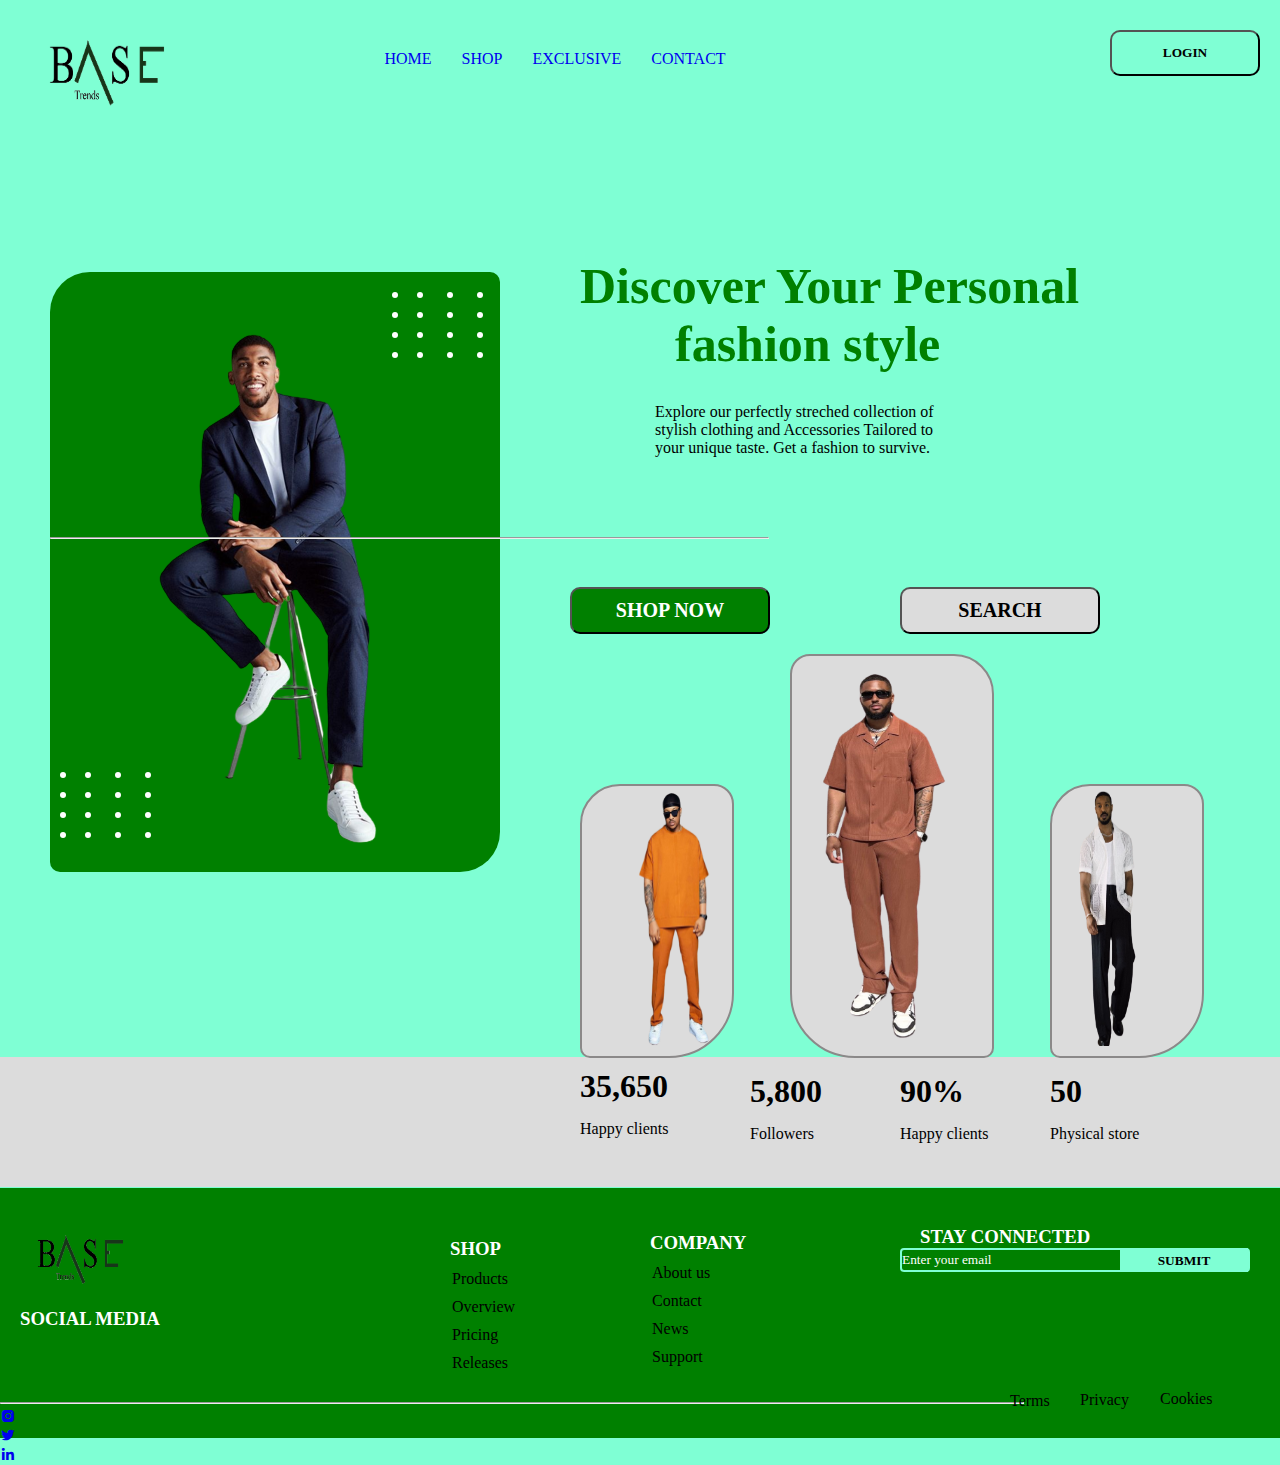
<file: index.html>
<!DOCTYPE html>
<html lang="en">
<head>
    <meta charset="UTF-8">
    <meta name="viewport" content="width=device-width, initial-scale=1.0">
    <title>Document</title>
    <link rel="stylesheet" href="./main.css">
    
    <link rel="stylesheet" 
    href="https://unpkg.com/boxicons@latest/css/boxicons.min.css"> 
</head>
<body>
    <section>

        <div class="bttn">
            <button>LOGIN</button>
        </div>
        <div class="nav-links">
            <div class="nav-link">
                <ul>
                    <li><a href="index.html">HOME</a> </li>
                    <li><a href="shop.html">SHOP</a></li>
                    <li><a href='./exclusive.html'>EXCLUSIVE</a></li>
                    <li><a href="./Contact.html">CONTACT</a></li>
                </ul>
            </div>
        </div>
        <div class="log">
            <img src="./images/BASE-LOGO-PNG.png" alt="">
        </div>
        

        </div>
        
        
        <div class="shape">
          <div class=" contain-circle1">
            <div class="circle-container1">
                <div class="circle">  
                </div>
                <div class="circle1">  
                </div>
                <div class="circle2">  
                </div>
                <div class="circle3">  
                </div>
                <div class="circle4">  
                </div>
               </div>
    
               <div class="circle-container2">
                <div class="circle">  
                </div>
                <div class="circle1">  
                </div>
                <div class="circle2">  
                </div>
                <div class="circle3">  
                </div>
                <div class="circle4">  
                </div>
               </div>
    
               <div class="circle-container3">
                <div class="circle">  
                </div>
                <div class="circle1">  
                </div>
                <div class="circle2">  
                </div>
                <div class="circle3">  
                </div>
                <div class="circle4">  
                </div>
               </div>
    
               <div class="circle-container4">
                <div class="circle">  
                </div>
                <div class="circle1">  
                </div>
                <div class="circle2">  
                </div>
                <div class="circle3">  
                </div>
                <div class="circle4">  
                </div>
               </div>
        </div>
         

          <div class="contain-circle2">
            <div class="circle-container1">
                <div class="circle">  
                </div>
                <div class="circle1">  
                </div>
                <div class="circle2">  
                </div>
                <div class="circle3">  
                </div>
                <div class="circle4">  
                </div>
               </div>
    
               <div class="circle-container2">
                <div class="circle">  
                </div>
                <div class="circle1">  
                </div>
                <div class="circle2">  
                </div>
                <div class="circle3">  
                </div>
                <div class="circle4">  
                </div>
               </div>
    
               <div class="circle-container3">
                <div class="circle">  
                </div>
                <div class="circle1">  
                </div>
                <div class="circle2">  
                </div>
                <div class="circle3">  
                </div>
                <div class="circle4">  
                </div>
               </div>
    
               <div class="circle-container4">
                <div class="circle">  
                </div>
                <div class="circle1">  
                </div>
                <div class="circle2">  
                </div>
                <div class="circle3">  
                </div>
                <div class="circle4">  
                </div>
               </div>
          </div>

            <img src="./images/the_famous_British_boxing_world_champion_Anthony_Joshua_in_casual_outfit_with_Hugo_Boss_trendy_suit-removebg-preview.png" class="person">
        </div>
        <div class="mn"> 
            <H1>Discover Your Personal</H1>
                <div class="nn">
                    <h1>fashion style</h1>
                </div>
            <p>Explore our perfectly streched collection of <br> stylish clothing and Accessories Tailored to <br> your unique taste. Get a fashion to survive.</p>
        </div>
        <div class="lix">
            <hr>
        </div>
        <div class="api">
            <button>SHOP NOW</button>
        </div>
        <div class="ape">
            <button>SEARCH</button>
        </div>
        <div class="card2">
        </div>
        <div class="card3">
            <img src="./images/Celebrity_Taylor__Yomi_Casual_wishes_Nollywood_Actor__Ik_Ogbonna_a_Happy_50th_Birthday-removebg-preview - Copy.png" alt="">
            
        </div>
        <div class="card4">
            <!-- <img src="./images/download__2_-removebg-preview.png" alt="">    -->
        </div>
        <div class="ecess">
            <img src="./images/download__2_-removebg-preview.png" alt="">
        </div>
        <div class="card5">
            <img src="./images/download__1_-removebg-preview - Copy.png" alt="">
            
        </div>
        <div class="contain">
            <div class="ali">
                <h1>35,650</h1>
                <p>Happy clients</p>
            </div>
            <div class="jose">
                <h1>5,800</h1>
                <p>Followers</p> 
            </div>
            <div class="mose">
                <h1>90%</h1>
                <p>Happy clients</p>
            </div>    
                
            <div class="ron">
                <h1>50</h1>
                <p>Physical store</p>
            </div> 
        </div>         
    </section>
    <div class="footer">
        <div class="logo">
            <img src="./images/BASE-LOGO-PNG.png" alt="">
        </div>
        
        <div class="roni">
            <h3>SOCIAL MEDIA</h3>
        </div>
    <div class="sho">
        <h3>SHOP</h3>
    </div> 
    <div class="pie">
        <p>Products</p>
        <p>Overview</p>
        <p>Pricing</p>
        <p>Releases</p>
    </div> 
    <div class="sow">
        <h3>COMPANY</h3>
    </div> 
    <div class="chat">
        <p>About us</p>
        <p>Contact</p>
        <p>News</p>
        <p>Support</p>
    </div> 
    <div class="gren">
        <h3>STAY CONNECTED</h3>
    </div> 
    <div class="button">
        <input type="" placeholder="Enter your email">
    </div>
    <div class="but">
        <button>SUBMIT</button>
    </div>
    <div class="jui">
        <hr>
    </div>
    
    <div class="rie">
        Terms
    </div>
    <div class="rio">
        Privacy
    </div>
    <div class="riu">
        Cookies
    </div>
    <div class="soci">
        <a href="#"><i class='bx bxl-instagram-alt' ></i></a>  
     </div>
    <div class="soi">
        <a href="#"><i class='bx bxl-twitter' ></i></a>
        </div>
    <div class="soc">
        <a href="#"><i class='bx bxl-linkedin' ></i></a>
    </div>
    </div>
    
<script src="./APPS/main.js"></script>
</body>
</html>
</file>
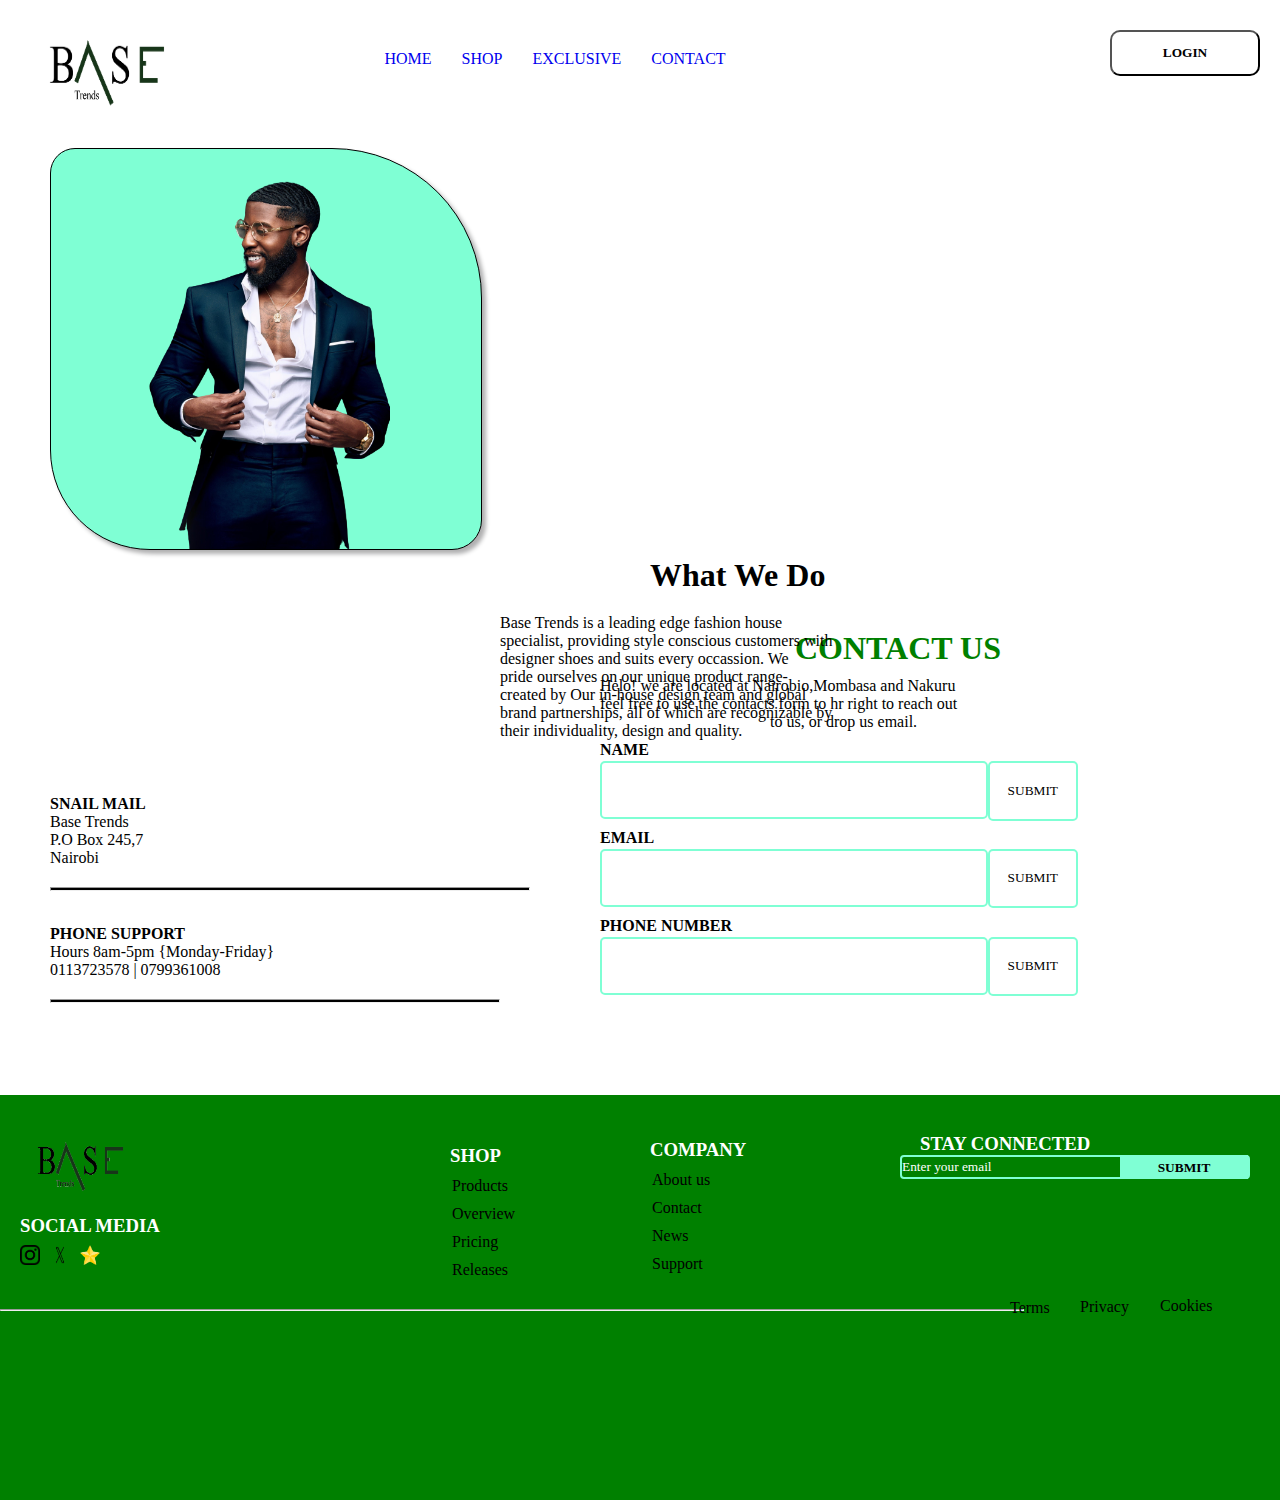
<file: Contact.html>
<!DOCTYPE html>
<html lang="en">
<head>
    <meta charset="UTF-8">
    <meta name="viewport" content="width=device-width, initial-scale=1.0">
    <title>Document</title>
    <link rel="stylesheet" href="./main.css">
</head>
<body class="Contactbody">
    <section>
        <div class="btttun">
            <button>LOGIN</button>
        </div>
        <div class="tav-links">
            <div class="tav-link">
                <ul>
                    <li><a href="./index.html">HOME</a></li>
                    <li><a href="./shop.html">SHOP</a></li>
                    <li><a href="./exclusive.html">EXCLUSIVE</a></li>
                    <li><a href="./Contact.html">CONTACT</a></li>
                </ul>
            </div>
        </div>
        <div class="logo3">
            <img src="./images/BASE-LOGO-PNG.png" alt="">
        </div>
        <div class="Contant">
            <div class="contantpng">
         <img src="./images/It_s_Man_Crush_Monday__and_Philly_Model_Zaire_Is_Our_Gift_To_You__You_re_Welcome______Essence-removebg-preview.png" alt="">
            </div>

        </div>
        <div class="contact-text">
            <h1>What We Do</h1>
            <P>Base Trends is a leading edge fashion house <br> specialist, providing style conscious customers with <br> designer shoes and suits every occassion. We <br> pride ourselves on our unique product range- <br> created by Our in-house design team and global <br> brand partnerships, all of which are recognizable  by  <br> their individuality, design and quality.</P>
        </div>
        <div class="contactus-text">
            <h1>CONTACT US</h1>
            <P1>Helo! we are located at Nairobio,Mombasa and Nakuru <br> feel free to use the contacts form to hr right to reach out <br> <span> to us, or drop us email.</span></P1>
    
        </div>
        <form class="contact-input">
            <h4>NAME</h4>
            <input type="name">
            <button class="button1">SUBMIT</button>
        </form>
        <form class="contact-inputs">
            <h4>EMAIL</h4>
            <input type="name">
            <button class="button2">SUBMIT</button>
        </form>
        <form class="contact-inputss">
            <h4>PHONE NUMBER</h4>
            <input type="name">
            <button class="button3">SUBMIT</button>
        </form>
        <div class="Snail-mail">
            <h4>SNAIL MAIL</h4>
            <P>Base Trends</P>
            <p>P.O Box 245,7</p>
            <p>Nairobi</p>
            <hr>

        </div>
        <div class="phone-support">
            <h4>PHONE SUPPORT</h4>
            <P>Hours 8am-5pm {Monday-Friday}</P>
            <p>0113723578 | 0799361008</p>
    
            <hr>

        </div>
        <div class="footer4">
            <div class="logo">
                <img src="./images/BASE-LOGO-PNG.png" alt="">
            </div>
            <div class="roni">
                <h3>SOCIAL MEDIA</h3>
            </div>
        <div class="sho">
            <h3>SHOP</h3>
        </div> 
        <div class="pie">
            <p>Products</p>
            <p>Overview</p>
            <p>Pricing</p>
            <p>Releases</p>
        </div>  
        <div class="sow">
            <h3>COMPANY</h3>
        </div> 
        <div class="chat">
            <p>About us</p>
            <p>Contact</p>
            <p>News</p>
            <p>Support</p>
        </div> 
        <div class="gren">
            <h3>STAY CONNECTED</h3>
        </div> 
        <div class="button">
            <input type="" placeholder="Enter your email">
        </div>
        <div class="but">
            <button>SUBMIT</button>
        </div>
        <div class="jui">
            <hr>
        </div>
        
        <div class="rie">
            Terms
        </div>
        <div class="rio">
            Privacy
        </div>
        <div class="riu">
            Cookies
        </div>
        <div class="soci">
            <a href="#"><img src="./images/png-transparent-instagram-computer-icons-logo-instagram.png" alt=""></a>  
         </div>
        <div class="soi">
            <a href="#"><img src="./images/images__1_-removebg-preview.png" alt=""></a>
            </div>
        <div class="soc">
            <a href="#"><img src="./images/images-removebg-preview.png" alt=""></a>
        </div>
        </footer>
    </section>
</body>
</html>
</file>
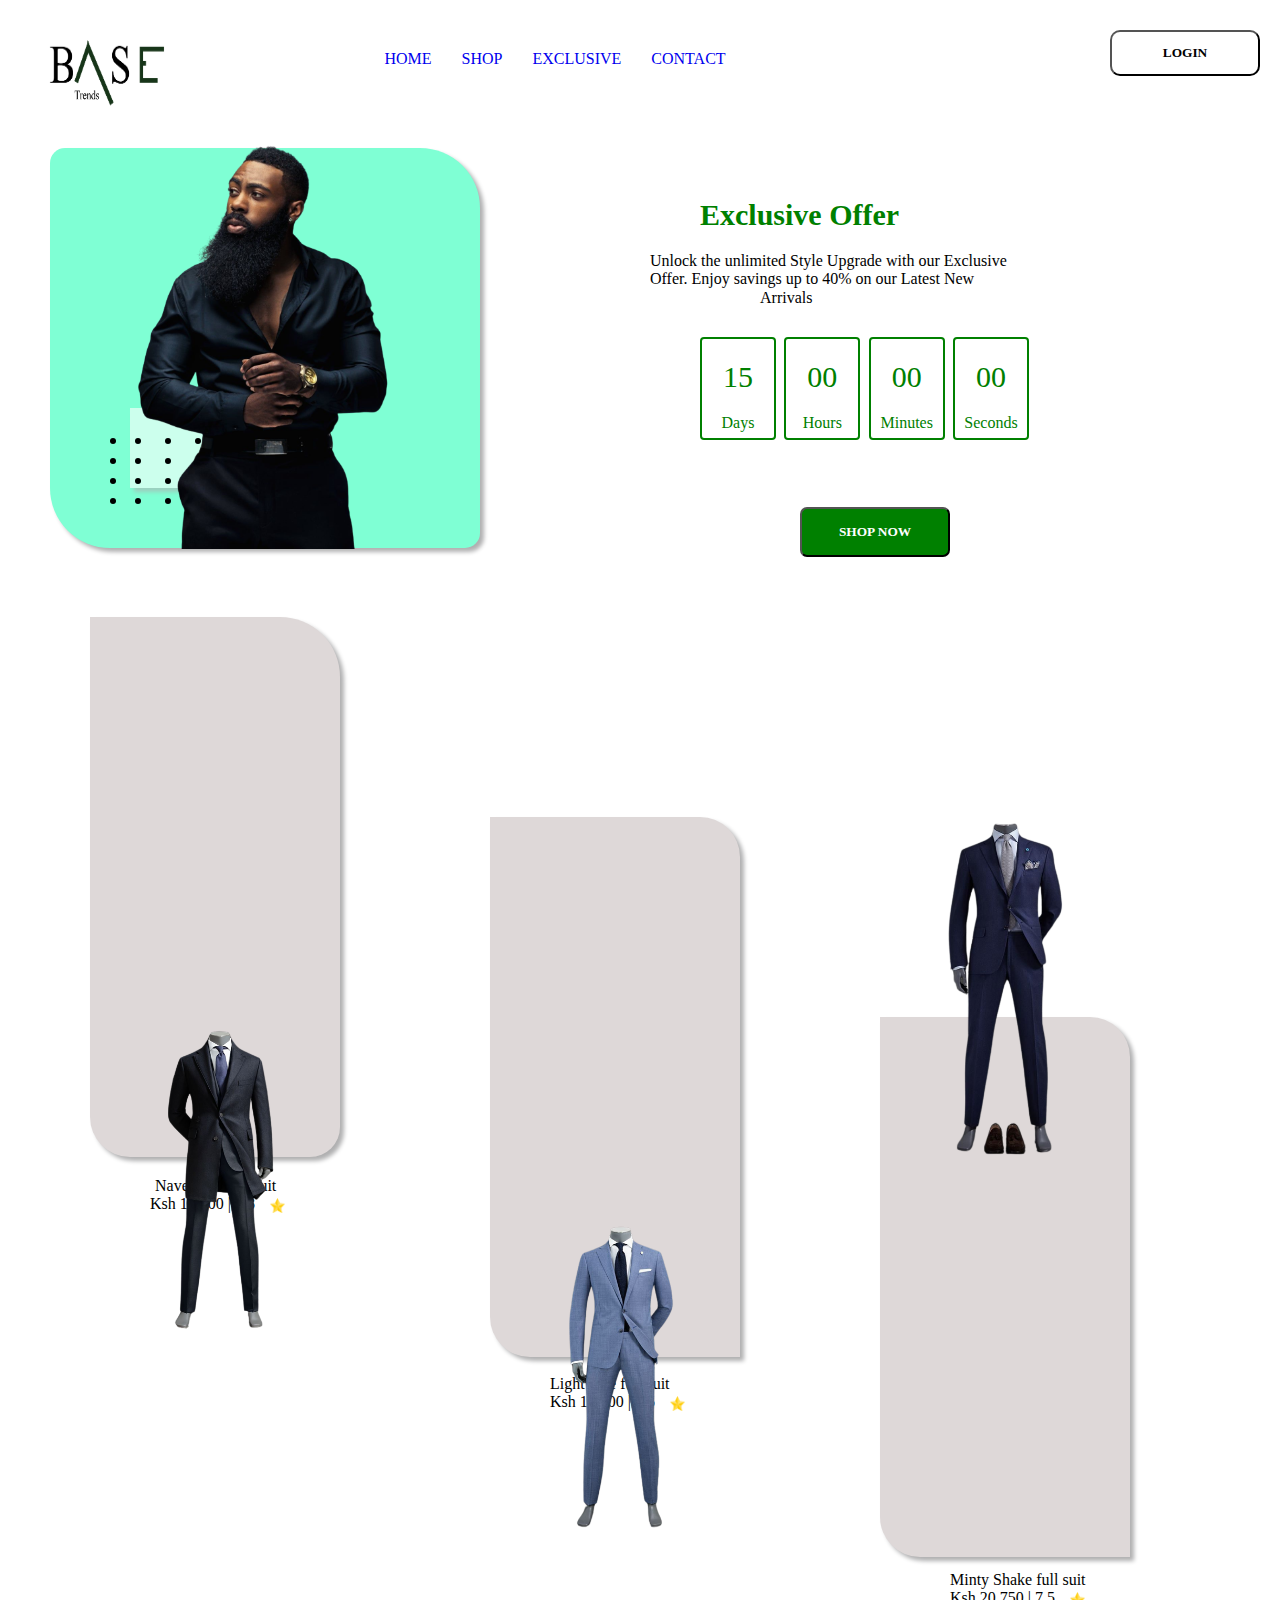
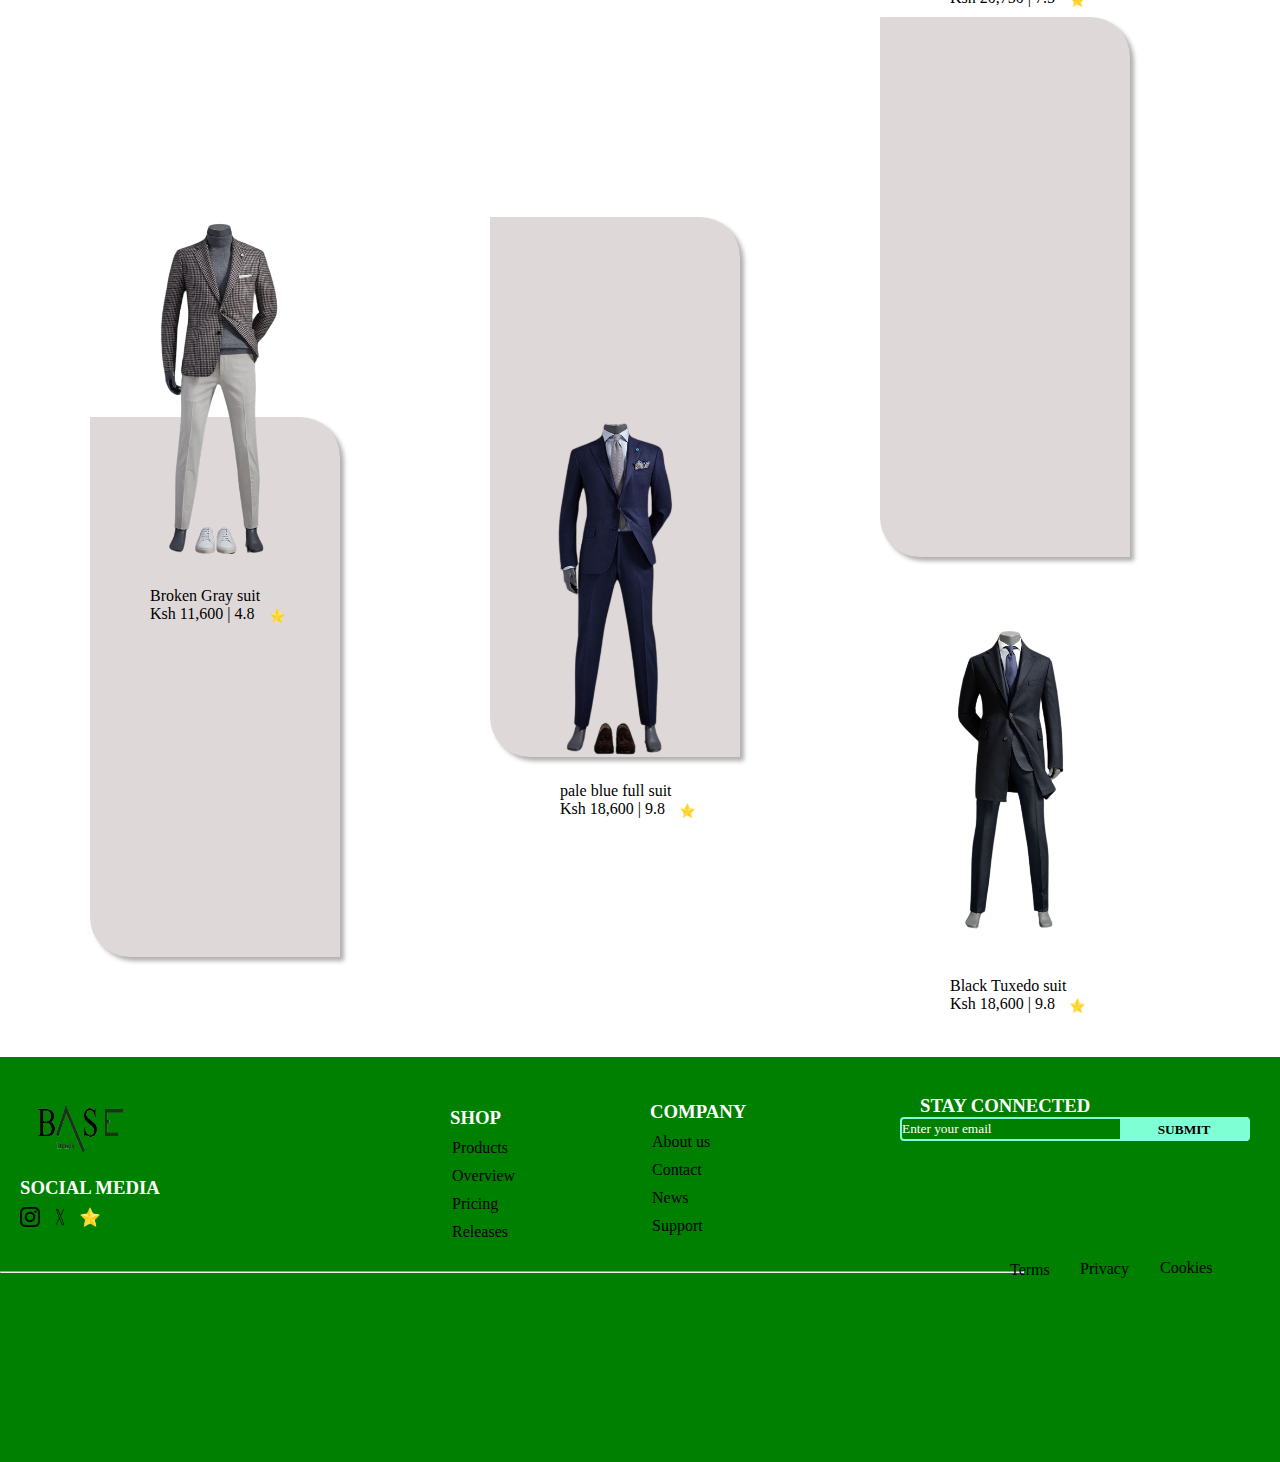
<file: shop.html>
<!DOCTYPE html>
<html lang="en">
<head>
    <meta charset="UTF-8">
    <meta name="viewport" content="width=device-width, initial-scale=1.0">
    <title>Document</title>
    <link rel="stylesheet" href="./main.css">
</head>
<body class="shopbody">
    <section>
        <div class="btttn">
            <button>LOGIN</button>
        </div>
        <div class="bav-links">
            <div class="bav-link">
                <ul>
                    <li><a href="./index.html">HOME</a></li>
                    <li><a href="./shop.html">SHOP</a></li>
                    <li><a href="exclusive.html">EXCLUSIVE</a></li>
                    <li><a href="Contact.html">CONTACT</a></li>
                </ul>
            </div>
        </div>
        <div class="logo1">
            <img src="./images/BASE-LOGO-PNG.png" alt="">
        </div>
        <div class="card8">
            <div class="card9">
            </div>
            <div class="contain-circle3">
                <div class="circle-container1">
                    <div class="circle">  
                    </div>
                    <div class="circle1">  
                    </div>
                    <div class="circle2">  
                    </div>
                    <div class="circle3">  
                    </div>
                    <div class="circle4">  
                    </div>
                   </div>
        
                   <div class="circle-container2">
                    <div class="circle">  
                    </div>
                    <div class="circle1">  
                    </div>
                    <div class="circle2">  
                    </div>
                    <div class="circle3">  
                    </div>
                    <div class="circle4">  
                    </div>
                   </div>
        
                   <div class="circle-container3">
                    <div class="circle">  
                    </div>
                    <div class="circle1">  
                    </div>
                    <div class="circle2">  
                    </div>
                    <div class="circle3">  
                    </div>
                    <div class="circle4">  
                    </div>
                   </div>
        
                   <div class="circle-container4">
                    <div class="circle">  
                    </div>
                    <div class="circle1">  
                    </div>
                    <div class="circle2">  
                    </div>
                    <div class="circle3">  
                    </div>
                    <div class="circle4">  
                    </div>
                   </div>
              </div>
            
            <div class="per">
                <img src="./images/_MCM__Boston_Native_Omar_Parkman_Is_A_Total_Bearded_Bae____Essence-removebg-preview.png" alt="">
            </div>
            
        </div>
        <div class="yami">
            <h3>Exclusive Offer</h3>
            <p>Unlock the unlimited Style  Upgrade with our Exclusive <br> Offer. Enjoy savings up to 40% on our Latest New</p>
        </div>
        <div class="miu">
            <p>Arrivals</p>
        </div>
<div id="clockdiv">
  <div>
    <span class="days"></span>
    <div class="smalltext">Days</div>
  </div>
  <div>
    <span class="hours"></span>
    <div class="smalltext">Hours</div>
  </div>
  <div>
    <span class="minutes"></span>
    <div class="smalltext">Minutes</div>
  </div>
  <div>
    <span class="seconds"></span>
    <div class="smalltext">Seconds</div>
  </div>
</div>
<div class="hune">
    <button>SHOP NOW</button>
</div>
<div class="container">
    <div class="box1">

    </div>
    <div class="content-text">
        <p1>Nave Blue full suit</p1>
        <p>Ksh 18,600 | 9.8</p>
        <img src="./images/images-removebg-preview.png" alt="">
    </div>
    <div class="card-images1">
        <img src="./images/download__5_-removebg-preview - Copy.png" alt="">
    </div>
    <div class="box2">
    
    </div>
    <div class="content-text1">
        <p1>Light blue full suit</p1>
        <p>Ksh 18,200 | 8.5</p>
        <img src="./images/images-removebg-preview.png" alt="">
    </div>
    <div class="card-images2">
        <img src="./images/Lookbook-removebg-preview.png" alt="">
    </div>
    <div class="box3">
    
    </div>
    <div class="content-text2">
        <p1>Minty Shake full suit</p1>
        <p>Ksh 20,750 | 7.5</p>
        <img src="./images/images-removebg-preview.png" alt="">
    </div>
    <div class="card-images3">
        <img src="./images/men_sky_blue_wedding_2_piece_suits_sky_blue_bespoke_suits_and_formal_fit_2_piece_suits_men_prom_suits_jacket_and_pent__New_business_w_piece-removebg-preview.png" alt="">
    </div>
    <div class="box4">
    
    </div>
    <div class="content-text3">
        <p1>Broken Gray suit</p1>
        <p>Ksh 11,600 | 4.8</p>
        <img src="./images/images-removebg-preview.png" alt="">
    </div>
    <div class="card-images4">
        <img src="./images/download__3_-removebg-preview.png" alt="">
    </div>
    <div class="box5">
    
    </div>
    <div class="content-text4">
        <p1>pale blue full suit</p1>
        <p>Ksh 18,600 | 9.8</p>
        <img src="./images/images-removebg-preview.png" alt="">
    </div>
    <div class="card-images5">
        <img src="./images/download__5_-removebg-preview - Copy.png" alt="">
    </div>
    <div class="box6">
    
    </div>
    <div class="content-text5">
        <p1>Black Tuxedo  suit</p1>
        <p>Ksh 18,600 | 9.8</p>
        <img src="./images/images-removebg-preview.png" alt="">
    </div>
    
    <div class="card-images6">
        <img src="./images/Lookbook-removebg-preview.png" alt="">
    </div>
   
</div>
<div class="footer2">
    <div class="logo">
        <img src="./images/BASE-LOGO-PNG.png" alt="">
    </div>
    <div class="roni">
        <h3>SOCIAL MEDIA</h3>
    </div>
<div class="sho">
    <h3>SHOP</h3>
</div> 
<div class="pie">
    <p>Products</p>
    <p>Overview</p>
    <p>Pricing</p>
    <p>Releases</p>
</div>  
<div class="sow">
    <h3>COMPANY</h3>
</div> 
<div class="chat">
    <p>About us</p>
    <p>Contact</p>
    <p>News</p>
    <p>Support</p>
</div> 
<div class="gren">
    <h3>STAY CONNECTED</h3>
</div> 
<div class="button">
    <input type="" placeholder="Enter your email">
</div>
<div class="but">
    <button>SUBMIT</button>
</div>
<div class="jui">
    <hr>
</div>

<div class="rie">
    Terms
</div>
<div class="rio">
    Privacy
</div>
<div class="riu">
    Cookies
</div>
<div class="soci">
    <a href="#"><img src="./images/png-transparent-instagram-computer-icons-logo-instagram.png" alt=""></a>  
 </div>
<div class="soi">
    <a href="#"><img src="./images/images__1_-removebg-preview.png" alt=""></a>
    </div>
<div class="soc">
    <a href="#"><img src="./images/images-removebg-preview.png" alt=""></a>
</div>
</footer>
    </section>
 <script src="./APPS/main.js"></script>
</body>
</html>
</file>
<file: main.css>
*{
    padding: 0;
    margin: 0;
    font-family: Cambria, Cochin, Georgia, Times, 'Times New Roman', serif;
    text-decoration: none;
}
body{
    background-color: aquamarine;
}

.bttn button{
    float: right;
    margin-right: 20px;
    padding: 13px 13px;
    width: 150px;
    margin-top: -20px;
    position: relative;
    background-color: aquamarine;
    border-radius: 10px;
    font-weight: bold;
}
.bttn :hover{
    cursor: pointer;
    color: green;
    background-color: #fff;
    border-radius: 5px;
}
.nav-links ul{
    align-items: center;
    justify-content: center;
    display: flex;
    list-style: none;
    gap: 30px;
    color: green;
    margin-top: 50px;
    position: relative;
}
.nav-links ul a:hover{
    cursor: pointer;
    border-bottom: 2px solid rgb(48, 51, 48);
}
.log img{
    width: 200px;
    height: 200px;
    top: -80px;
    position: relative;
}
.paragraph p{
    margin-left: 500px;
    font-size: larger;
    white-space-collapse: 0px;

}
/* the first four circles */
.circle-container2{
    transform: translatex(25px);
}
/* the second four circles */
.circle-container3{
    transform: translatex(55px);
}
/* the third four circles */

.circle-container4{
    transform: translatex(85px);
}


.shape .circle1{
    width: 6px;
    height: 6px;
    background: white;
    border-radius: 50%;
    margin-left: 300px;
    margin-top: 40px;
    position: absolute;
    
}
.shape .circle3{
    width: 6px;
    height: 6px;
    background: white;
    border-radius: 50%;
    margin-left: 300px;
    margin-top: 60px;
    position: absolute;
    
}
.shape .circle4{
    width: 6px;
    height: 6px;
    background: white;
    border-radius: 50%;
    margin-left: 300px;
    margin-top: 80px;
    position: absolute;
    
}
.shape .circle{
    width: 6px;
    height: 6px;
    background: white;
    border-radius: 50%;
    margin-left: 300px;
    margin-top: 20px;
    position: absolute;
    
} 
.shape{
    width: 450px;
    height: 600px;
    background: green;
    margin-left: 50px;
    margin-bottom: 10px;
    border-radius: 40px 10px 40px 10px;
}
.person {
    transform: translateX(30px);
}
.contain-circle1{
    transform: translateX(42px);
}

.contain-circle2{
    transform: translateY(480px);
    margin-left: -290px; 
}
.mn{
    margin-left: 580px;
    margin-top: -625px;
}
.mn H1{
    font-size: 50px;
    color: green;
    font-weight: bold;
}
.nn h1{
    margin-left: 95px;
}
.mn p{
    margin-top: 30px;
    margin-left: 75px;
}
.lix hr{
    width: 56%;
    height: 2;
    background-color:  gainsboro;
    margin-left: 50px;
    margin-top: 80px;
    position: absolute;
    
}
.api button{
    margin-left: 570px;
    padding: 10px 10px;
    width: 200px;
    margin-top: 130px;
    position: absolute;
    background-color: green;
    font-size: 20px;
    font-weight: bold;
    color: white;
    border-radius: 10px;
}
.api :hover{
    cursor: pointer;
    color: green;
    background-color: #fff;
}
.ape button{
    margin-left: 900px;
    padding: 10px 10px;
    width: 200px;
    margin-top: 130px;
    position: absolute;
    background-color: gainsboro;
    font-size: 20px;
    font-weight: bold;
    border-radius: 10px;
}
.ape :hover{
    cursor: pointer;
    color: #fff;
    background-color: green;

}
.card2{
    width: 100%;
    height: 130px;
    background-color: gainsboro;
    margin-top: 600px;
}

.ecess img{
    position: absolute;
    width: 300px;
    height: 390px;
    margin-left: 750px;
    margin-top: -400px;

}
.card3{
    width: 150px;
    height: 270px;
    background-color: gainsboro;
    margin-top: -403px;
    margin-left: 580px;
    border: 2px solid rgb(139, 137, 137);
    border-radius: 40px 20px 65px 10px ;
}
.card3 img{
    width: 180px;
    height: 260px;
    margin-right: 40px;
}
.card4{
    width: 200px;
    height: 400px;
    background-color: gainsboro;
    margin-top: -404px;
    margin-left: 790px;
    border: 2px solid rgb(139, 137, 137);
    border-radius: 20px 40px 10px 65px ;
    position: absolute;
}
.card4 img{
    width: 180px;
    height: 200px;
}
.card5{
    width: 150px;
    height: 270px;
    background-color: gainsboro;
    margin-top: -274px;
    margin-left: 1050px;
    border: 2px solid rgb(139, 137, 137);
    border-radius: 40px 20px 65px 10px ;
}
.card5 img{
    width: 120px;
    height: 260px;
    gap: 20px 20px 20px 20px;
}
.ali{
    margin-left: 580px;
    margin-top: 10px;
}
.jose{
    margin-left: 750px;
    margin-top: -65px;
    position: absolute;
}
.ron{
    position: absolute;
    margin-left: 1050px;
    margin-top: -65px;  
}
.mose{
    position: absolute;
    margin-left: 900px;
    margin-top: -65px;
}
.contain p{
    margin-top: 15px;
    position: relative;
}
/* start of footer */
.footer{
    width: 100%;
    height: 250px;
    background-color: green;
    margin-top: 50px;
    position: absolute;
}
.logo img{
    width: 150px;
    height: 150px;
    margin-top: 8px;
    position: absolute;
}
.roni h3{
    margin-top: 120px;
    margin-left: 20px;
    color: white;
    position: absolute;
}
.soci  img{
    width: 20px;
    height: 20px;
    margin-top: -70px;
    position: absolute;
    margin-left: 20px;
    color: #fff;
}
.soi img{
    width: 20px;
    height: 20px;
    margin-top: -70px;
    position: absolute;
    margin-left: 50px;
}
.soc img{
    width: 20px;
    height: 20px;
    margin-top: -70px;
    position: absolute;
    margin-left: 80px;
}
.sho h3{
    margin-left: 450px;
    margin-top: 50px;
    color: white;
}
.pie p{
    margin-left: 452px;
    margin-top: 10px;
}
.sow h3{
    margin-left: 650px;
    margin-top: -140px;
    color: white;
}
.chat p{
    margin-left: 652px;
    margin-top: 10px;
}
.gren{
    margin-left: 920px;
    margin-top: -140px;
    color: white;
}
.button input{
    margin-left: 900px;
    width: 27%;
    height: 20px;
    border-radius: 4px;
    background-color: green;
    border: #7fffd4 solid 2px;
}
.button ::placeholder{
    color: #fff;
}
.but button{
    margin-left: 1120px;
    height: 24px;
    width: 10%;
    margin-top: -24px;
    position: absolute;
    background-color: aquamarine;
    border:  #7fffd4 solid 5px;
    font-weight: bold;
}
.but :hover{
    cursor: pointer;
    color: rgb(210, 148, 67);
}
.jui{
    width: 80%;
    margin-top: 130px;
}
.rie{
    margin-left: 1010px;
    margin-top: -12px;
}
.rio{
    margin-left: 1080px;
    margin-top: -19px;
}
.riu{
    margin-left: 1160px;
    margin-top: -19px;
}


/* end of footer */

/* start of shop page */
*{
    padding: 0;
    margin: 0;
    font-family: Cambria, Cochin, Georgia, Times, 'Times New Roman', serif;
}

.shopbody{
    background-color: white;
    
}
.btttn button{
    float: right;
    margin-right: 20px;
    padding: 13px 13px;
    width: 150px;
    margin-top: -20px;
    position: relative;
    background-color: white;
    border-radius: 10px;
    font-weight: bold;
}
.btttn :hover{
    color: white;
    background-color: green;
    cursor: pointer;
    position: relative;
}
    
.bav-links ul{
    align-items: center;
    justify-content: center;
    display: flex;
    list-style: none;
    gap: 30px;
    color: green;
    margin-top: 50px;
    position: relative;
}
.bav-links ul a:hover{
    cursor: pointer;
    border-bottom: 2px solid rgb(98, 194, 98);
}
.logo1 img{
    width: 200px;
    height: 200px;
    margin-top: -80px;
    position: absolute;
}
.card8{
    width: 430px;
    height: 400px;
    background: aquamarine;
    margin-left: 50px;
    margin-top: 80px;
    border-radius: 15px 60px 15px 60px;
    position: relative;
    box-shadow: 4px 4px 4px 0px rgb(176, 176, 177);
}
.per img{
    width: 269px;
    height: 380;
    margin-top: -3px;
    position: relative;
    margin-left: 80px;
}

.yami h3{
    font-size: 30px;
    color: green;
    font-weight: bold;
    margin-left: 700px;
    margin-top: -350px;
}
.yami p{
    margin-left: 650px;
    margin-top: 20px;
}
.miu p{
    margin-left: 760px;
    margin-top: 1px;
}
.card10{
    width: 80px;
    height: 70px;
    background-color: gainsboro;
    margin-top: 120px;
    position: absolute;
    margin-left: 700px;
    border-radius: 10px;
}
#clockdiv{
	font-family: sans-serif;
	color: green;
	display: inline-block;
	font-weight: 100;
	text-align: center;
	font-size: 30px;
    position: absolute;
    margin-left: 700px;
    margin-top: 30px;
}
#clockdiv > div{
	padding: 6px;
	border-radius: 4px;
	background: white;
	display: inline-block;
    position: relative;
    border : solid 2px;
}

#clockdiv div > span{
	padding: 15px;
	border-radius: 3px;
	background: white;
	display: inline-block;
    position: relative;
}
.smalltext{
	padding-top: 5px;
	font-size: 16px;
    position: relative;
}
.card9{
    width: 80px;
    height: 80px;
    background-color: white;
    position: absolute;
    margin-top: 260px;
    margin-left: 80px;
    opacity: 60%;
    box-shadow: 4px 4px 4px 0px rgb(176, 176, 177);
}
.contain-circle3 .circle{
    width: 6px;
    height: 6px;
    background: black;
    border-radius: 50%;
    margin-left: 300px;
    margin-top: 40px;
    position: absolute;
    
}
.contain-circle3 .circle1{
    width: 6px;
    height: 6px;
    background: black;
    border-radius: 50%;
    margin-left: 300px;
    margin-top: 40px;
    position: absolute;
    
}
.contain-circle3 .circle3{
    width: 6px;
    height: 6px;
    background: black;
    border-radius: 50%;
    margin-left: 300px;
    margin-top: 60px;
    position: absolute;
    
}
.contain-circle3 .circle4{
    width: 6px;
    height: 6px;
    background: black;
    border-radius: 50%;
    margin-left: 300px;
    margin-top: 80px;
    position: absolute;
    
}
.contain-circle3 .circle{
    width: 6px;
    height: 6px;
    background: black;
    border-radius: 50%;
    margin-left: 300px;
    margin-top: 20px;
    position: absolute;
    
} 
.contain-circle3{
    transform: translateY(270px);
    margin-left: -240px;

}
.hune button{
    margin-left: 800px;
    margin-top: 200px;
    width: 150px;
    height: 50px;
    font-weight: bold;
    background-color: green;
    color: #fff;
    border-radius: 7px;
}
.hune button:hover{
    background-color: #fff;
    color: green;
    cursor: pointer;
}
.box1{
    width: 250px;
    height: 60vh;
    background-color: rgb(222, 216, 216);
    margin-left: 90px;
    margin-top: 60px;
    border-radius: 0px 60px 30px 40px;
    box-shadow: 4px 4px 4px 0px rgb(176, 176, 177);
}
.content-text{
    margin-left: 150px;
    position: absolute;
    margin-top: 20px;
}
.content-text p1{
   margin-left: 5px;
   margin-top: 20px;
}
.content-text img{
    width: 15px;
    height: 15px;
    margin-left: 120px;
    position: absolute;
    margin-top: -15px;
}
.card-images6 img{
    width: 200px;
    margin-top: -350px;
    position: absolute;
    margin-left: 910px;
}
.card-images5 img{
    width: 200px;
    margin-top: -350px;
    position: absolute;
    margin-left: 520px;
}
.card-images4 img{
    width: 200px;
    margin-top: -350px;
    position: absolute;
    margin-left: 120px;
}
.card-images3 img{
    width: 200px;
    margin-top: -350px;
    position: absolute;
    margin-left: 520px;
}
.card-images2 img{
    width: 200px;
    margin-top: -350px;
    position: absolute;
    margin-left: 120px;
}
.card-images1 img{
    width: 200px;
    margin-top: -350px;
    position: absolute;
    margin-left: 910px;
}
.content-text1{
    position: absolute;
    margin-left: 550px;
    margin-top: 18px;
}
.content-text1 img{
    width: 15px;
    height: 15px;
    margin-left: 120px;
    margin-top: -15px;
    position: absolute;
}
.content-text2{
    position: absolute;
    margin-left: 950px;
    margin-top: 14px;
}
.content-text2 img{
    width: 15px;
    height: 15px;
    margin-left: 120px;
    margin-top: -15px;
    position: absolute;
}
.content-text3{
    position: absolute;
    margin-left: 150px;
    margin-top: 30px;
}
.content-text3 img{
    width: 15px;
    height: 15px;
    margin-left: 120px;
    margin-top: -15px;
    position: absolute;
}
.content-text4{
    position: absolute;
    margin-left: 560px;
    margin-top: 25px;
}
.content-text4 img{
    width: 15px;
    height: 15px;
    margin-left: 120px;
    margin-top: -15px;
    position: absolute;
}
.content-text5{
    position: absolute;
    margin-left: 950px;
    margin-top: 20px;
}
.content-text5 img{
    width: 15px;
    height: 15px;
    margin-left: 120px;
    margin-top: -15px;
    position: absolute;
}
.box2{
    width: 250px;
    height: 60vh;
    background-color: rgb(222, 216, 216);
    margin-left: 490px;
    margin-top: -340px;
    border-radius: 0px 40px 0px 40px;
    box-shadow: 4px 4px 4px 0px rgb(176, 176, 177);
}
.box3{
    width: 250px;
    height: 60vh;
    background-color: rgb(222, 216, 216);
    margin-left: 880px;
    margin-top: -340px;
    border-radius: 0px 40px 0px 40px;
    box-shadow: 4px 4px 4px 0px rgb(176, 176, 177);
}
.box4{
    width: 250px;
    height: 60vh;
    background-color: rgb(222, 216, 216);
    margin-left: 880px;
    margin-top: 60px;
    border-radius: 0px 40px 0px 40px;
    box-shadow: 4px 4px 4px 0px rgb(176, 176, 177);
}
.box5{
    width: 250px;
    height: 60vh;
    background-color: rgb(222, 216, 216);
    margin-left: 490px;
    margin-top: -340px;
    border-radius: 0px 40px 0px 40px;
    box-shadow: 4px 4px 4px 0px rgb(176, 176, 177);
}
.box6{
    width: 250px;
    height: 60vh;
    background-color: rgb(222, 216, 216);
    margin-left: 90px;
    margin-top: -340px;
    border-radius: 0px 40px 0px 40px;
    box-shadow: 4px 4px 4px 0px rgb(176, 176, 177);
}
.footer2{
    background-color: green;
    margin-top: 100px;
    position: absolute;
    width: 100%;
    height: 45vh;
}

 /* <--! start of excluisive --! > */

 *{
    padding: 0;
    margin: 0;
    font-family: Cambria, Cochin, Georgia, Times, 'Times New Roman', serif;
}

.excluisivebody{
    background-color: white;
    
}
.bttton button{
    float: right;
    margin-right: 20px;
    padding: 13px 13px;
    width: 150px;
    margin-top: -20px;
    position: relative;
    background-color: white;
    border-radius: 10px;
    font-weight: bold;
}
.bttton :hover{
    color: white;
    background-color: green;
    cursor: pointer;
    position: relative;
}
    

.rav-links ul{
    align-items: center;
    justify-content: center;
    display: flex;
    list-style: none;
    gap: 30px;
    color: green;
    margin-top: 50px;
    position: relative;
}
.rav-links ul a:hover{
    cursor: pointer;
    border-bottom: 2px solid rgb(98, 194, 98);
}
.logo2 img{
    width: 200px;
    height: 200px;
    margin-top: -80px;
    position: absolute;
} 
.shape1{
    width: 330px;
    height: 430px;
    background: rgb(176, 176, 177);
    margin-left: 150px;
    margin-top: 70px;
    border-radius: 1px 60px 1px 60px;
    position: relative;
    border: 1px  solid black;
    box-shadow: 4px 4px 4px 0px rgb(176, 176, 177);
}
.cip img{
    height: 400px;
    margin-left: 105px;
    margin-top: 30px;
}
.content-text6{
    position: absolute;
    margin-left: 600px;
    margin-top: -300px;
}
.content-text6 h1{
    margin-left: -30px;
    font-weight: 600;
}
.content-text6 p{
    font-weight: 600;
}
.content-text6 img{
    width: 15px;
    height: 15px;
    margin-left: 130px;
    margin-top: -15px;
    position: absolute;
}
.shape5{
    width: 170px;
    height: 200px;
    background: rgb(176, 176, 177); 
    margin-left: 150px;
    margin-top: 40px;
    border-radius: 0px 40px 0px 40px;
    border: 1px  solid black;
    box-shadow: 4px 4px 4px 0px rgb(176, 176, 177);
}
.shape5 img{
    width: 130px;
    height: 199px;
    position: absolute;
    margin-left: 10px;
    margin-top: 0px;
}
.shape6{
    width: 170px;
    height: 200px;
    background: rgb(176, 176, 177); 
    margin-left: 60px;
    margin-top: 40px;
    border-radius: 0px 40px 0px 40px;
    border: 1px  solid black;
    box-shadow: 4px 4px 4px 0px rgb(176, 176, 177);
}
.shape6 img{
    width: 130px;
    height: 220px;
    position: absolute;
    margin-left: 10px;
    margin-top: -20px;
}
.shape7{
    width: 170px;
    height: 200px;
    background: rgb(176, 176, 177); 
    margin-left: 50px;
    margin-top: 40px;
    border-radius: 0px 40px 0px 40px;
    border: 1px  solid black;
    box-shadow: 4px 4px 4px 0px rgb(176, 176, 177);
}
.shape7 img{
    width: 150px;
    height: 150px;
    position: absolute;
    margin-left: 10px;
    margin-top: 30px;
}
.shape8{
    width: 170px;
    height: 200px;
    background: rgb(176, 176, 177); 
    margin-left: 40px;
    margin-top: 40px;
    border-radius: 0px 40px 0px 40px;
    border: 1px  solid black;
    box-shadow: 4px 4px 4px 0px rgb(176, 176, 177);
}
.shape8 img{
    width: 150px;
    height: 100px;
    position: absolute;
    margin-left: 10px;
    margin-top: 70px;
}
.shape9{
    width: 170px;
    height: 200px;
    background: rgb(176, 176, 177); 
    margin-left: 30px;
    margin-top: 40px;
    border-radius: 0px 40px 0px 40px;
    border: 1px  solid black;
    box-shadow: 4px 4px 4px 0px rgb(176, 176, 177);
}
.shape9 img{
    width: 150px;
    height: 100px;
    position: absolute;
    margin-left: 10px;
    margin-top: 70px;
}
.shape10{
    width: 170px;
    height: 200px;
    background: rgb(176, 176, 177); 
    margin-left: 150px;
    margin-top: 100px;
    border-radius: 0px 40px 0px 40px;
    border: 1px  solid black;
    box-shadow: 4px 4px 4px 0px rgb(176, 176, 177);
}
.shape11{
    width: 170px;
    height: 200px;
    background: rgb(176, 176, 177); 
    margin-left: 60px;
    margin-top: 100px;
    border-radius: 0px 40px 0px 40px;
    border: 1px  solid black;
    box-shadow: 4px 4px 4px 0px rgb(176, 176, 177);
}
.shape11 img{
    width: 150px;
    height: 150px;
    position: absolute;
    margin-left: 10px;
    margin-top: 50px;
}

.shape12{
    width: 170px;
    height: 200px;
    background: rgb(176, 176, 177); 
    margin-left: 50px;
    margin-top: 100px;
    border-radius: 0px 40px 0px 40px;
    border: 1px   solid black;
    box-shadow: 4px 4px 4px 0px rgb(176, 176, 177);
}
.shape12 img{
    width: 150px;
    height: 150px;
    position: absolute;
    margin-left: 10px;
    margin-top: 30px;
}
.shape13{
    width: 170px;
    height: 200px;
    background: rgb(176, 176, 177); 
    margin-left: 40px;
    margin-top: 100px;
    border-radius: 0px 40px 0px 40px;
    border: 1px  solid black;
    box-shadow: 4px 4px 4px 0px rgb(176, 176, 177);
}
.shape14{
    width: 170px;
    height: 200px;
    background: rgb(176, 176, 177); 
    margin-left: 40px;
    margin-top: 100px;
    border-radius: 0px 40px  0px 40px;
    border: 1px  solid black;
    box-shadow: 4px 4px 4px 0px rgb(176, 176, 177);
}
.shape15{
    width: 170px;
    height: 200px;
    background: rgb(176, 176, 177); 
    margin-left: 20px;
    margin-top: 100px;
    border-radius: 0px 40px  0px 40px;
    border: 1px  solid black;
    box-shadow: 4px 4px 4px 0px rgb(176, 176, 177);
}
.shape14 img{
    width: 150px;
    height: 150px;
    position: absolute;
    margin-left: 10px;
    margin-top: 30px;
}
.container-shape4{
    display: grid;
    grid-template-columns: repeat(5, 1fr);
    border-radius: 0px 40px 0px 40px;
    position: absolute; 
}
.container-shape4:hover{
    transition: all 0.45s ease;
}   
.content-text7{
    position: absolute;
    margin-left: 170px;
    margin-top: 270px;
}
.content-text7 img{
    width: 15px;
    height: 15px;
    margin-left: 120px;
    margin-top: -15px;
    position: absolute;
}
.content-text8{
    position: absolute;
    margin-left: 400px;
    margin-top: 270px;
}
.content-text8 img{
    width: 15px;
    height: 15px;
    margin-left: 120px;
    margin-top: -15px;
    position: absolute;
}
.content-text9{
    position: absolute;
    margin-left: 630px;
    margin-top: 270px;
}
.content-text9 img{
    width: 15px;
    height: 15px;
    margin-left: 120px;
    margin-top: -15px;
    position: absolute;
}
.content-text10{
    position: absolute;
    margin-left: 850px;
    margin-top: 270px;
}
.content-text10 img{
    width: 15px;
    height: 15px;
    margin-left: 120px;
    margin-top: -15px;
    position: absolute;
}
.content-text11{
    position: absolute;
    margin-left: 1080px;
    margin-top: 270px;
}
.content-text11 img{
    width: 15px;
    height: 15px;
    margin-left: 120px;
    margin-top: -15px;
    position: absolute;
}
.content-text12{
    position: absolute;
    margin-left: 170px;
    margin-top: 560px;
}
.content-text12 img{
    width: 15px;
    height: 15px;
    margin-left: 120px;
    margin-top: -15px;
    position: absolute;
}
.content-text13{
    position: absolute;
    margin-left: 400px;
    margin-top: 560px;
}
.content-text13 img{
    width: 15px;
    height: 15px;
    margin-left: 120px;
    margin-top: -15px;
    position: absolute;
}
.content-text14{
    position: absolute;
    margin-left: 630px;
    margin-top: 560px;
}
.content-text14 img{
    width: 15px;
    height: 15px;
    margin-left: 120px;
    margin-top: -15px;
    position: absolute;
}
.content-text15{
    position: absolute;
    margin-left: 850px;
    margin-top: 560px;
}
.content-text15 img{
    width: 15px;
    height: 15px;
    margin-left: 120px;
    margin-top: -15px;
    position: absolute;
}
.content-text16{
    position: absolute;
    margin-left: 1080px;
    margin-top: 560px;
}
.content-text16 img{
    width: 15px;
    height: 15px;
    margin-left: 120px;
    margin-top: -15px;
    position: absolute;
}

.footer3{
    background-color: green;
    margin-top: 620px;
    position: absolute;
    width: 100%;
    height: 45vh;
    
} 
/* start of contact page */

*{
    padding: 0;
    margin: 0;
    font-family: Cambria, Cochin, Georgia, Times, 'Times New Roman', serif;
}

.Contactbody{
    background-color: white;
    
}
.btttun button{
    float: right;
    margin-right: 20px;
    padding: 13px 13px;
    width: 150px;
    margin-top: -20px;
    position: relative;
    background-color: white;
    border-radius: 10px;
    font-weight: bold;
}
.btttun :hover{
    color: white;
    background-color: green;
    cursor: pointer;
    position: relative;
}
    

.tav-links ul{
    align-items: center;
    justify-content: center;
    display: flex;
    list-style: none;
    gap: 30px;
    color: green;
    margin-top: 50px;
    position: relative;
}
.tav-links ul a:hover{
    cursor: pointer;
    border-bottom: 2px solid rgb(98, 194, 98);
}
.logo3 img{
    width: 200px;
    height: 200px;
    margin-top: -80px;
    position: absolute;
} 
.Contant{
    width: 430px;
    height: 400px;
    background: aquamarine;
    margin-left: 50px;
    margin-top: 80px;
    border-radius: 25px 150px 30px 100px;
    position: relative;
    border: 1px  solid black;
    box-shadow: 4px 4px 4px 0px rgb(176, 176, 177);
    transition: all 0.5s ease;
}
.contantpng img{
    height: 370px;
    margin-top: 30px;
    margin-left: 90px;
}
.contact-text{
    margin-left: 500px;
    position: absolute;
    bottom: 160px;
}
.contact-text h1{
    margin-bottom: 20px;
    margin-left: 150px; 
}
.contactus-text{
    margin-left: 600px;
    margin-top: 80px;
}
.contactus-text h1{
    margin-left: 195px;
    color: green;
    margin-bottom: 10px;
}
.contactus-text span{
    margin-left: 170px;
}
.contactus-text p{
    margin-top: 50px;
}
.contact-input input{
    margin-left: 600px;
    margin-top: 30px;
    width: 30%;
    height: 6vh;
    border: #7fffd4 solid 2px;
    border-radius: 5px;   
}
.contact-input h4{
    margin-left: 600px;
    position: absolute;
    margin-top: 10px;
}
.contact-inputs h4{
    margin-left: 600px;
    position: absolute;
    margin-top: 10px;
}
.contact-inputss h4{
    margin-left: 600px;
    position: absolute;
    margin-top: 10px;
}
.contact-inputs input{
    margin-left: 600px;
    margin-top: 30px;
    width: 30%;
    height: 6vh;  
    border: #7fffd4 solid 2px; 
    border-radius: 5px; 
}
.contact-inputss input{
    margin-left: 600px;
    margin-top: 30px;
    width: 30%;
    height: 6vh;
    border: #7fffd4 solid 2px;  
    border-radius: 5px;  
}
.button1{
    width: 7%;
    height: 6.7vh;
    margin-right: 24px;
    position: absolute;
    margin-top: 30px;
    border: #7fffd4 solid 2px; 
    background-color:#fff;
    border-radius: 5px;
}
.button1:hover{
    background-color: green;
    cursor: pointer;
}
.button2{
    width: 7%;
    height: 6.5vh;
    margin-right: 24px;
    position: absolute;
    margin-top: 30px;
    border: #7fffd4 solid 2px;
    background-color: #fff;
    border-radius: 5px;     
}
.button1:hover{
    background-color: green;
    cursor: pointer;
}
.button3:hover{
    background-color: green;
    cursor: pointer;
}
.button3{
    width: 7%;
    height: 6.5vh;
    margin-right: 24px;
    position: absolute;
    margin-top: 30px;
    border: #7fffd4 solid 2px; 
    background-color: #fff;
    border-radius: 5px;
}
.button2:hover{
    background-color: green;
    cursor: pointer;
}
.Snail-mail{
    margin-top: -200px;
    position: absolute;
    margin-left: 50px;

}
.Snail-mail hr{
    margin-top: 20px;
    width: 500%;
    height: 2px;
    background-color: black;
}
.phone-support{
    margin-left: 50px;
    position: absolute;
    margin-top: -70px;
}
.phone-support hr{
    margin-top: 20px;
    width: 200%;
    height: 2px;
    background-color: black;
}
.footer4{
    background-color: green;
    margin-top: 100px;
    position: absolute;
    width: 100%;
    height: 45vh;
    
}
</file>
